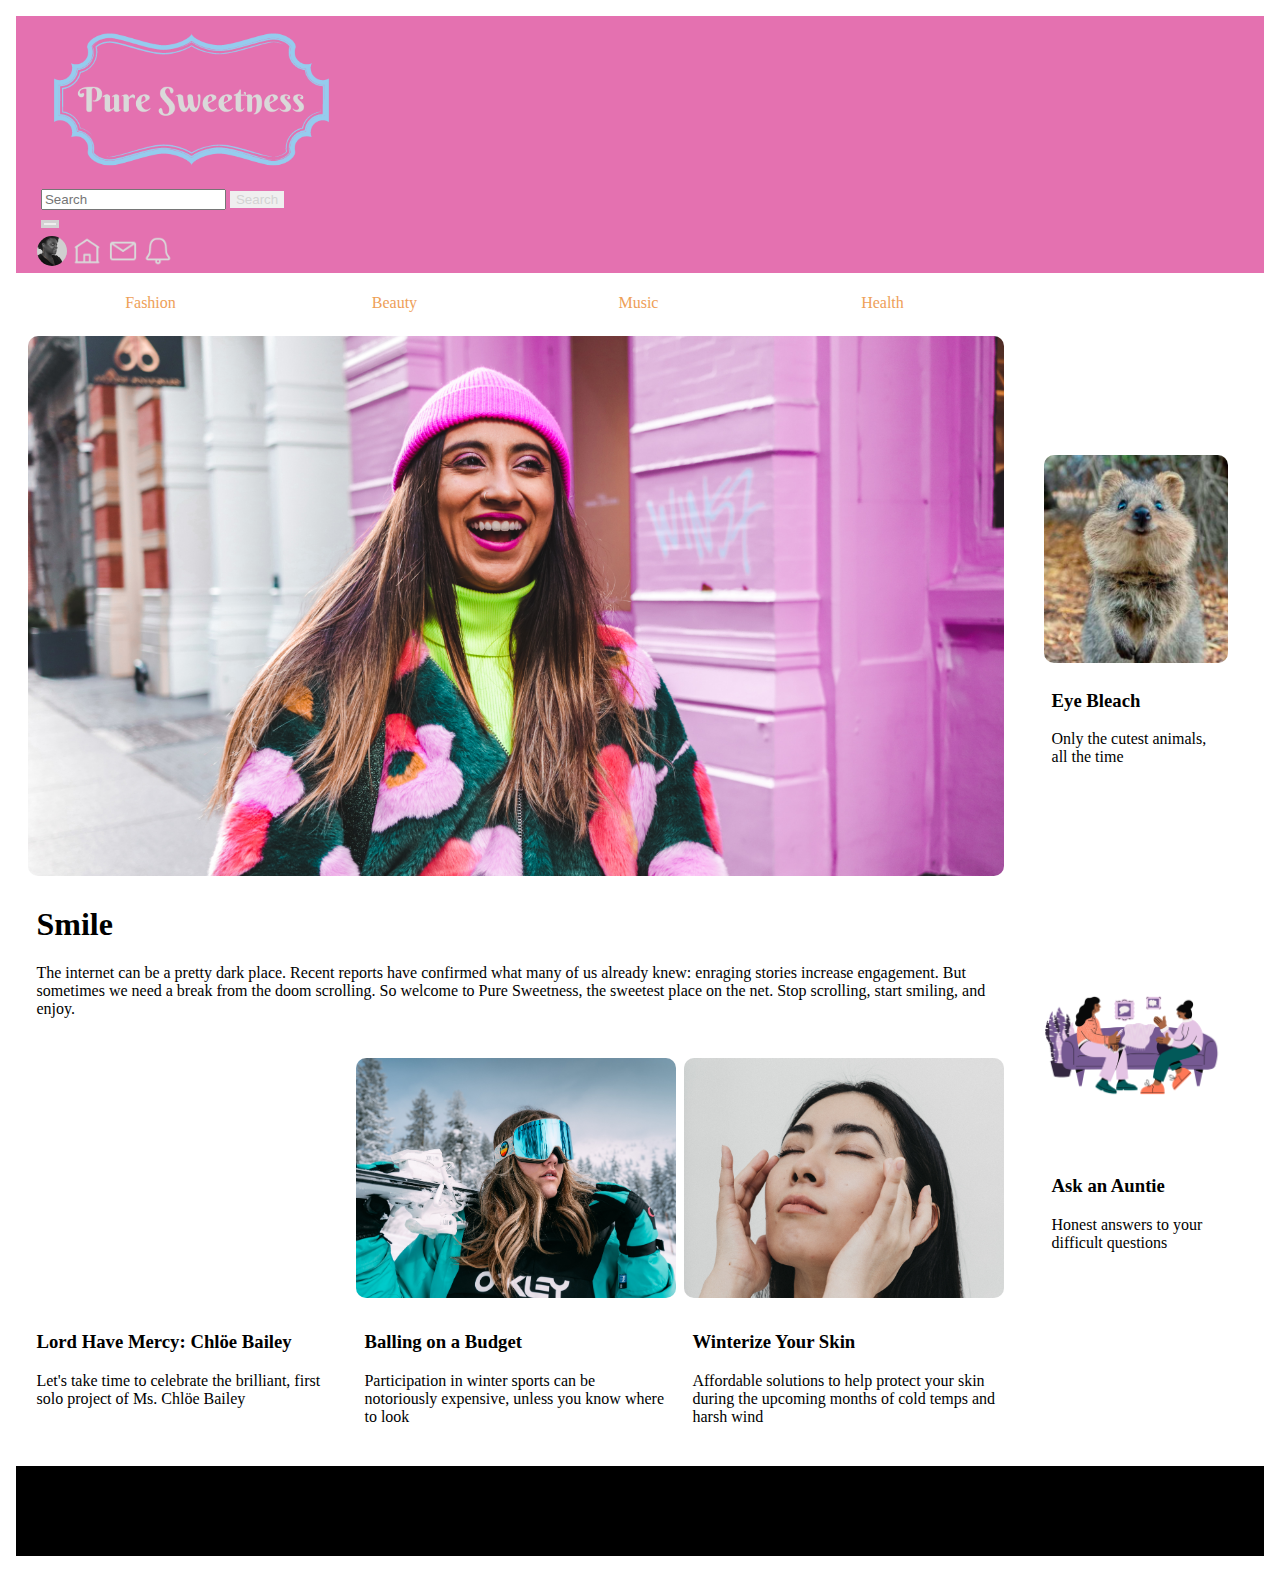
<file: index.html>
<!DOCTYPE html>
<html lang="en">

<head>
    <meta charset="UTF-8">
    <meta http-equiv="X-UA-Compatible" content="IE=edge">
    <meta name="viewport" content="width=device-width, initial-scale=1.0">
    <title>Pure Sweetness</title>
    <link href="https://cdn.jsdelivr.net/npm/bootstrap@5.0.2/dist/css/bootstrap.min.css" rel="stylesheet"
        integrity="sha384-EVSTQN3/azprG1Anm3QDgpJLIm9Nao0Yz1ztcQTwFspd3yD65VohhpuuCOmLASjC" crossorigin="anonymous">
    <link rel="stylesheet" href="https://use.fontawesome.com/releases/v5.15.4/css/all.css"
        integrity="sha384-DyZ88mC6Up2uqS4h/KRgHuoeGwBcD4Ng9SiP4dIRy0EXTlnuz47vAwmeGwVChigm" crossorigin="anonymous">
    <link rel="stylesheet" href="main.css">

</head>

<body>
    
    <nav class="navbar navbar-light navbar-expand-lg">
        <div class="container-fluid">
            <a class="navbar-brand"><img src="./assets/sweet-logo-cropped.png" alt="sweet logo"></a>
            <form class="d-flex">
                <input class="form-control me-2" type="search" placeholder="Search" aria-label="Search">
                <button class="btn btn-outline-success" type="button">Search</button>
            </form>

            <button class="navbar-toggler" type="button" data-bs-toggle="collapse" data-bs-target="#navbarSupportedContent" aria-controls="navbarSupportedContent" aria-expanded="false" aria-label="Toggle navigation">
                <span class="navbar-toggler-icon"></span>
              </button>
            <div class="wrapper collapse navbar-collapse" id="navbarSupportedContent">
                <div class="hover-background">
                    <div class="avatar"></div>
                </div>
                <div class="hover-background">
                    <div class="icon-1"></div>
                </div>
                <div class="hover-background">
                    <div class="icon-2"></div>
                </div>
                <div class="hover-background">
                    <div class="icon-3"></div>
                </div>
            </div>

        </div>
    </nav>

    <div class="grid-container">

        <div class="topics">
            <a href="#">
                <div>Fashion</div>
            </a>
            <a href="#">
                <div>Beauty</div>
            </a>
            <a href="#">
                <div>Music</div>
            </a>
            <a href="#">
                <div>Health</div>
            </a>
        </div>


        <div class="banner">
            <div class="blog">
                <div class="blog-photo"></div>
                <div class="blog-text">
                    <h1>Smile</h1>
                    <p>The internet can be a pretty dark place. Recent reports have confirmed what many of us already
                        knew: enraging stories increase engagement. But sometimes we need a break from the doom
                        scrolling. So welcome to Pure Sweetness, the sweetest place on the net. Stop scrolling, start
                        smiling, and enjoy. </p>
                </div>
            </div>
        </div>

        <div class="merge-containers">
            <div class="blog first">
                <div class="blog-photo"><iframe src="https://www.youtube.com/embed/FfesqRkdSEk"
                        title="YouTube video player" frameborder="0"
                        allow="accelerometer; autoplay; clipboard-write; encrypted-media; gyroscope; picture-in-picture"
                        allowfullscreen></iframe></div>
                <div class="blog-text">
                    <h3>Lord Have Mercy: Chlöe Bailey</h3>
                    <p>Let's take time to celebrate the brilliant, first solo project of Ms. Chlöe Bailey</p>
                </div>
            </div>

            <div class="blog second">
                <div class="blog-photo"></div>
                <div class="blog-text">
                    <h3>Balling on a Budget</h3>
                    <p>Participation in winter sports can be notoriously expensive, unless you know where to look</p>
                </div>
            </div>

            <div class="blog third">
                <div class="blog-photo"></div>
                <div class="blog-text">
                    <h3>Winterize Your Skin</h3>
                    <p>Affordable solutions to help protect your skin during the upcoming months of cold temps and harsh
                        wind </p>
                </div>
            </div>

        </div>
        <div class="sidebar">

            <div class="eye-bleach">
                <div class="sidebar-photo"></div>
                <div class="blog-text">
                    <h3>Eye Bleach</h3>
                    <p>Only the cutest animals, all the time</p>
                </div>
            </div>
            <div class="advice">
                <div class="sidebar-photo"></div>
                <div class="blog-text">
                    <h3>Ask an Auntie</h3>
                    <p>Honest answers to your difficult questions</p>
                </div>
            </div>
        </div>
        
</div>
        <footer>
            <div><i class="fab fa-instagram-square"></i></div>
            <div><i class="fab fa-twitter-square"></i></div>
            <div><i class="fab fa-facebook-square"></i></div>
        </footer>
    

    <script src="https://cdn.jsdelivr.net/npm/bootstrap@5.0.2/dist/js/bootstrap.bundle.min.js"
        integrity="sha384-MrcW6ZMFYlzcLA8Nl+NtUVF0sA7MsXsP1UyJoMp4YLEuNSfAP+JcXn/tWtIaxVXM" crossorigin="anonymous">
    </script>
</body>

</html>
</file>
<file: main.css>
body {
  margin: 0 auto;
  padding: 1em;
  max-width: 1800px;
}

h1:hover, h2:hover, h3:hover {
  color: #95ccee;
}

a:link {
  text-decoration: none;
  color: black;
}

a:visited {
  color: #95ccee;
}

.navbar-toggler {
  border: 3px solid lightgray;
}

.navbar-toggler:active {
  border: 3px solid lightgray;
}

/* Nav styling */
nav {
  background-color: #e471b0;
  margin-bottom: .5em;
  padding-right: 1%;
  padding-left: 2%;
}

form {
  width: 35vw;
}

.navbar-brand img {
  width: 25%;
}

.wrapper {
  display: -webkit-box;
  display: -ms-flexbox;
  display: flex;
  width: 10vw;
  -webkit-box-pack: center;
      -ms-flex-pack: center;
          justify-content: center;
}

.icon-1,
.icon-2,
.icon-3,
.avatar {
  width: 30px;
  height: 30px;
  background-size: cover;
  background-position: center;
}

.hover-background {
  width: 65px;
  height: 40px;
  display: -webkit-box;
  display: -ms-flexbox;
  display: flex;
  -webkit-box-pack: center;
      -ms-flex-pack: center;
          justify-content: center;
  -webkit-box-align: center;
      -ms-flex-align: center;
          align-items: center;
  margin: 2%;
  border-radius: 5px;
}

.hover-background:hover {
  background-color: #95ccee;
}

.avatar {
  background-image: url(./assets/GlobeMe.JPG.png);
  border-radius: 50%;
}

.icon-1 {
  background-image: url(./assets/clear-home-two.png);
}

.icon-2 {
  background-image: url(./assets/clear-mail-two.png);
}

.icon-3 {
  background-image: url(./assets/clear-notification.png);
}

.btn-outline-success {
  border: none;
  color: lightgrey;
}

.btn-outline-success:hover {
  background-color: #95ccee;
}

/*end of Nav Styling */
/* Topic Menu */
.topics {
  display: -webkit-box;
  display: -ms-flexbox;
  display: flex;
  -ms-flex-pack: distribute;
      justify-content: space-around;
  margin-top: .8em;
}

.topics div {
  color: #eea058;
  font-weight: 500;
  width: 75px;
  text-align: center;
  border-radius: 5px;
}

.topics div:hover {
  background-color: #95ccee;
  color: whitesmoke;
}

/* Main container */
.grid-container {
  margin-left: 1%;
  margin-right: 1%;
  display: -ms-grid;
  display: grid;
  -ms-grid-rows: auto auto auto auto;
  -ms-grid-columns: 1fr auto;
      grid-template: auto auto auto auto / 1fr auto;
  gap: 1em;
}

.sidebar {
  -ms-grid-row: 1;
  -ms-grid-row-span: 3;
  -ms-grid-column: 2;
  -ms-grid-column-span: 1;
  grid-area: 1/2/4/3;
  padding: 10%;
  display: -webkit-box;
  display: -ms-flexbox;
  display: flex;
  -webkit-box-orient: vertical;
  -webkit-box-direction: normal;
      -ms-flex-direction: column;
          flex-direction: column;
  -webkit-box-pack: space-evenly;
      -ms-flex-pack: space-evenly;
          justify-content: space-evenly;
}

.sidebar-photo {
  width: 100%;
  height: 13rem;
  border-radius: 10px;
  background-position: center;
  background-repeat: no-repeat;
}

.eye-bleach .sidebar-photo {
  background-image: url(./assets/quokka1.png);
  background-size: cover;
}

.advice .sidebar-photo {
  background-image: url(./assets/aunties.png);
  background-size: contain;
}

.banner {
  width: 100%;
  margin-top: .5em;
}

.banner .blog-photo {
  width: 100%;
  height: 60vh;
  background-image: url(./assets/pink-smiles.jpg);
  background-size: cover;
  background-position: center 15%;
  border-radius: 10px;
}

.merge-containers {
  display: -ms-grid;
  display: grid;
  -ms-grid-rows: (auto)[1];
  -ms-grid-columns: (auto)[3];
      grid-template: repeat(1, auto)/repeat(3, auto);
  -webkit-box-pack: justify;
      -ms-flex-pack: justify;
          justify-content: space-between;
  gap: .5em;
}

.merge-containers .blog {
  width: 25vw;
}

iframe,
.merge-containers .blog-photo {
  width: 100%;
  height: 15rem;
  border-radius: 10px;
  margin-bottom: 2%;
}

.second .blog-photo {
  background-image: url(./assets/snowboarder.jpg);
  background-position: center 25%;
  background-size: cover;
}

.third .blog-photo {
  background-image: url(./assets/scandinavian-biolabs-ooh5gpuIAVk-unsplash.jpg);
  background-position: center 25%;
  background-size: cover;
}

.blog-text {
  padding: .5em;
}

footer {
  height: 10vh;
  width: 100%;
  background-color: black;
  display: -webkit-box;
  display: -ms-flexbox;
  display: flex;
  -webkit-box-pack: center;
      -ms-flex-pack: center;
          justify-content: center;
  -webkit-box-align: center;
      -ms-flex-align: center;
          align-items: center;
}

footer div {
  color: lightgray;
  font-size: 2rem;
  margin: 1em;
}

footer div:hover {
  color: #95ccee;
}

@media only screen and (max-width: 700px) {
  .grid-container {
    display: -ms-grid;
    display: grid;
    -ms-grid-rows: (auto)[5];
        grid-template-rows: repeat(5, auto);
    -ms-grid-columns: 1fr;
        grid-template-columns: 1fr;
  }
  .merge-containers {
    display: -webkit-box;
    display: -ms-flexbox;
    display: flex;
    -webkit-box-orient: vertical;
    -webkit-box-direction: normal;
        -ms-flex-direction: column;
            flex-direction: column;
  }
  .merge-containers .blog {
    width: 100%;
  }
  .sidebar {
    grid-area: auto;
    display: -webkit-box;
    display: -ms-flexbox;
    display: flex;
    -webkit-box-orient: horizontal;
    -webkit-box-direction: normal;
        -ms-flex-direction: row;
            flex-direction: row;
  }
  .sidebar-photo {
    height: 10rem;
  }
  .eye-bleach, .advice {
    width: 45%;
  }
}
/*# sourceMappingURL=main.css.map */
</file>
